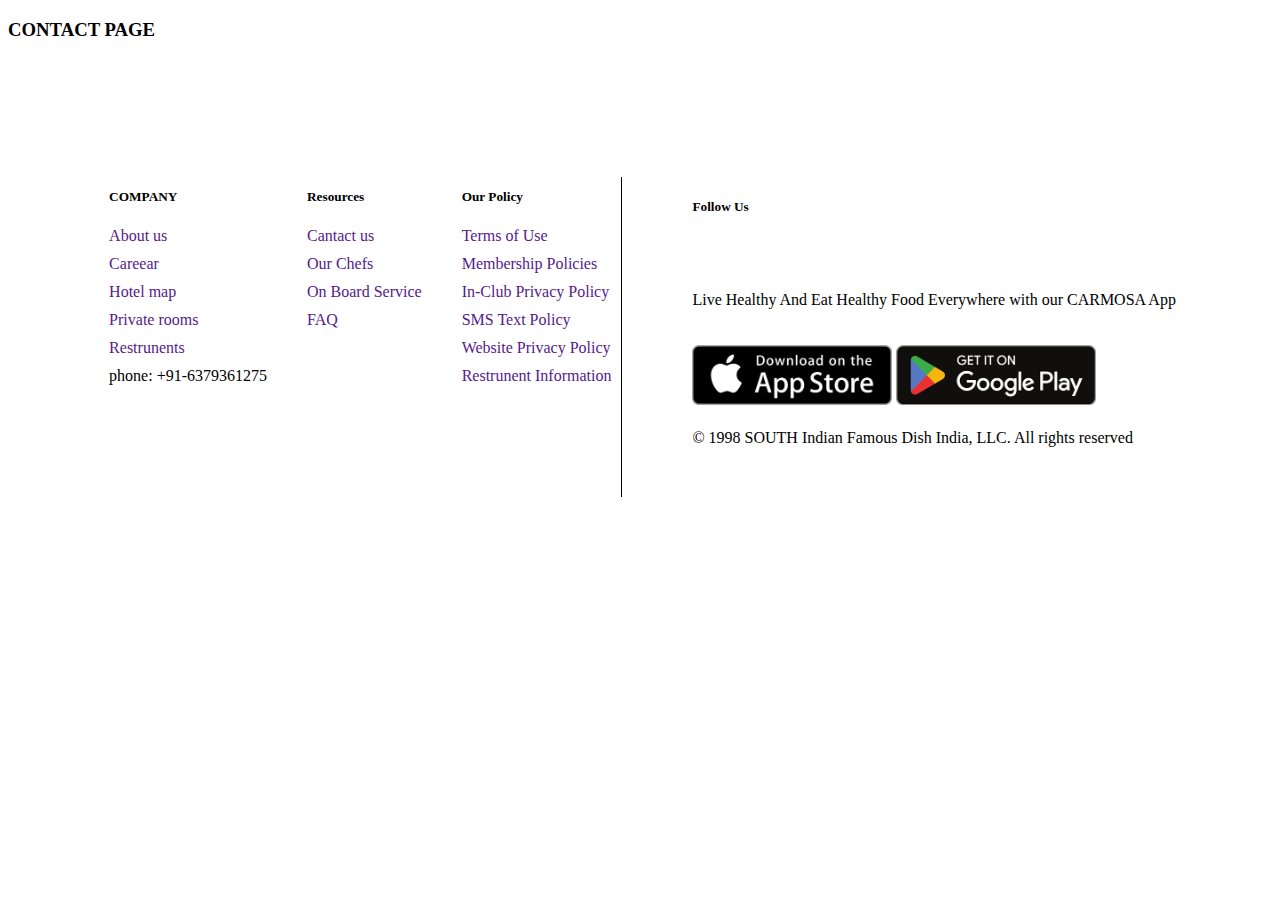
<file: Contactpage.html>
<!DOCTYPE html>
<html lang="en">

<head>
    <meta charset="UTF-8">
    <meta name="viewport" content="width=device-width, initial-scale=1.0">
    <title>Document</title>
    <link rel="stylesheet" href="https://cdnjs.cloudflare.com/ajax/libs/font-awesome/6.7.1/css/all.min.css"
        integrity="sha512-5Hs3dF2AEPkpNAR7UiOHba+lRSJNeM2ECkwxUIxC1Q/FLycGTbNapWXB4tP889k5T5Ju8fs4b1P5z/iB4nMfSQ=="
        crossorigin="anonymous" referrerpolicy="no-referrer" />
    <link rel="stylesheet" href="contact.css">
</head>

<body>
    <h3>CONTACT PAGE</h3>
   

    <footer >
        <div class="footer">
            
            <h5>COMPANY</h5>
            <a href="">About us</a>
            <a href="">Careear</a>
            <a href=""> Hotel map</a>
            <a href="">Private rooms</a>
            <a href="">Restrunents</a>
            <p>phone: +91-6379361275</p>
        </div>

        <div class="Resources">
            <h5>Resources</h5>
            <a href="">Cantact us</a>
            <a href=""> Our Chefs</a>
            <a href=""> On Board Service</a>
            <a href="">FAQ</a>
        </div>
        <div class="OurPolicy">
            <h5>Our Policy</h5>
            <a href="">Terms of Use</a>
            <a href="">Membership Policies</a>
            <a href="">In-Club Privacy Policy</a>
            <a href="">SMS Text Policy</a>
            <a href="">Website Privacy Policy</a>
            <a href=""> Restrunent Information</a>
        </div>
        <div class="hr"></div>
        <div class="follow">
            <h5> Follow Us</h5>
            <div class="icon">
                <a href="" class="blue"><i class="fa-brands fa-twitter"></i></a>
                <a href="" class="pink"><i class="fa-brands fa-instagram"></i></a>
                <a href="" class="white"><i class="fa-brands fa-github"></i></a>
                <a href="" class="red"><i class="fa-brands fa-youtube"></i></a>
            </div>
            <p>Live Healthy And Eat Healthy Food Everywhere with our CARMOSA App</p>
            <div class="app">
                <a href=""><img src="./WhatsApp Image 2024-11-26 at 9.26.01 AM.jpeg" alt=""></a>
                <a href=""><img src="./WhatsApp Image 2024-11-26 at 9.26.02 AM.jpeg" alt=""></a>
            </div>
            <p>© 1998 SOUTH Indian Famous Dish India, LLC. All rights reserved</p>
        </div>

    </footer>
</body>

</html>
</file>
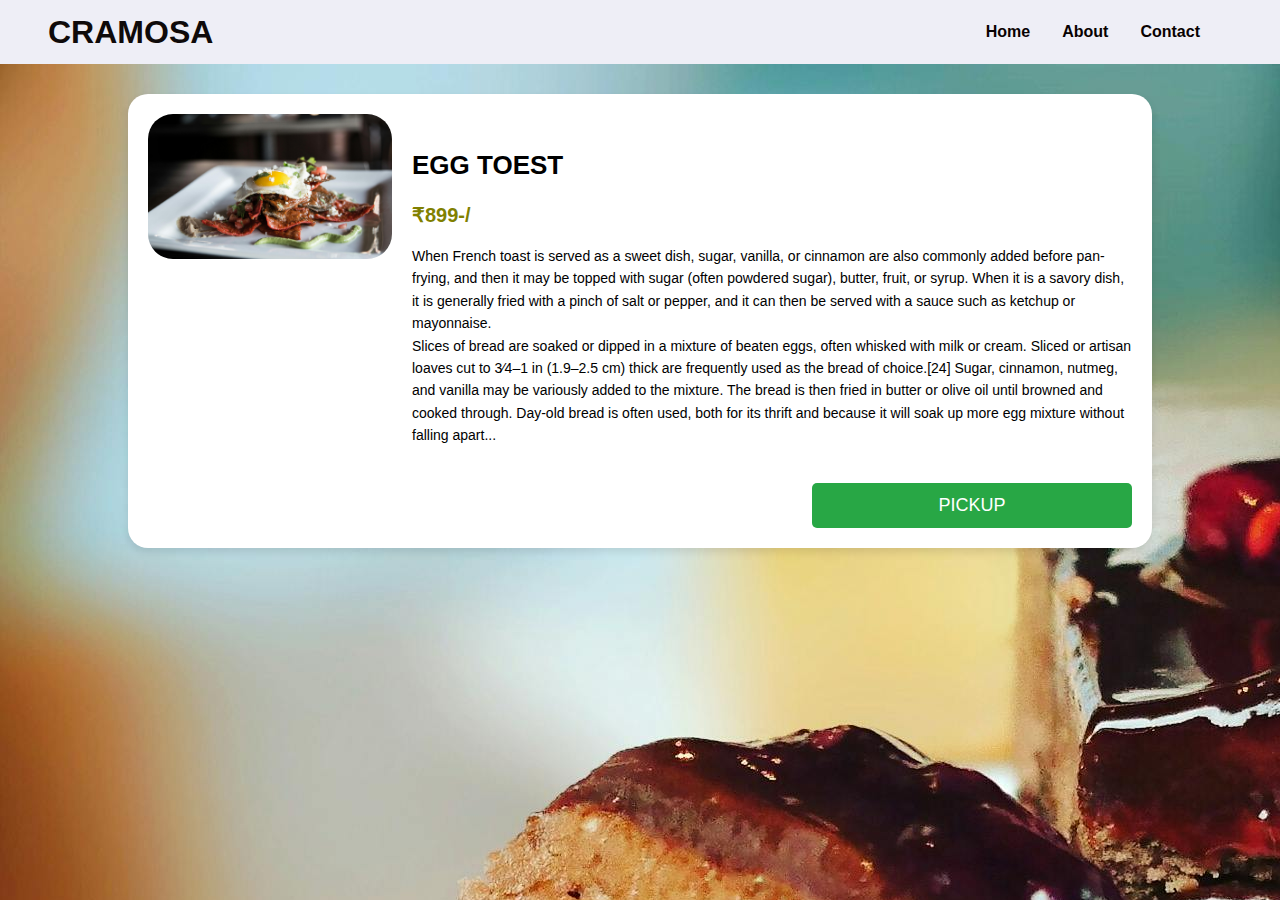
<file: Orders 1.html>
<!DOCTYPE html>
<html lang="en">

<head>
  <meta charset="UTF-8">
  <meta name="viewport" content="width=device-width, initial-scale=1.0">
  <title>Document</title>
  <link rel="stylesheet" href="./addtocart.css">
  <link rel="stylesheet" href="navbar3.css">
</head>

<!-- Header with Navbar -->
<header>
  <nav class="navbar" id="navbar">
    <h2 class="brand">CRAMOSA</h2>
    <ul class="nav_links">
      <li><a href="Own project.html">Home</a></li>
      <li class="dropdown">
        <a href="#">About</a>

      </li>
      <li><a href="Contactpage.html">Contact</a></li>

    </ul>
  </nav>
</header>

<body>
  <section class="product-details">
    <div class="product-image">
      <img src="./02.jpg" alt="Product Image">
    </div>

    <div class="product-info">
      <h2>EGG TOEST</h2>
      <p class="price">₹899-/</p>
      <p class="description">
        When French toast is served as a sweet dish, sugar, vanilla, or cinnamon are also commonly added before
        pan-frying, and then it may be topped with sugar (often powdered sugar), butter, fruit, or syrup. When it is a
        savory dish, it is generally fried with a pinch of salt or pepper, and it can then be served with a sauce such
        as ketchup or mayonnaise.<br>

        Slices of bread are soaked or dipped in a mixture of beaten eggs, often whisked with milk or cream. Sliced or
        artisan loaves cut to 3⁄4–1 in (1.9–2.5 cm) thick are frequently used as the bread of choice.[24] Sugar,
        cinnamon, nutmeg, and vanilla may be variously added to the mixture. The bread is then fried in butter or olive
        oil until browned and cooked through. Day-old bread is often used, both for its thrift and because it will soak
        up more egg mixture without falling apart...<br>
      </p>

      <a href="paymentpage.html"><button class="add-to-cart">PICKUP</button></a>
    </div>
  </section>
</body>

</html>
</file>
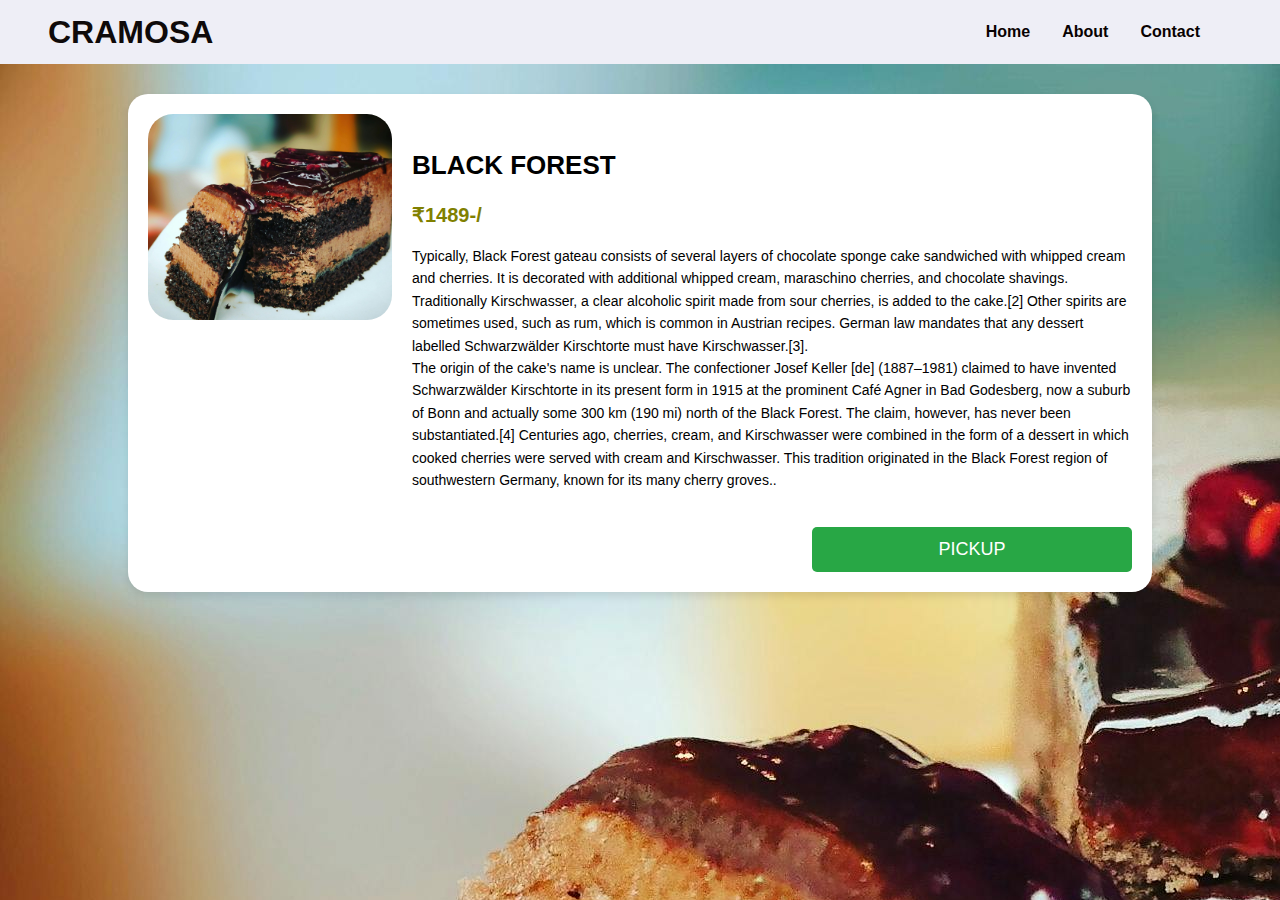
<file: Orders.html>
<!DOCTYPE html>
<html lang="en">

<head>
  <meta charset="UTF-8">
  <meta name="viewport" content="width=device-width, initial-scale=1.0">
  <title>Document</title>
  <link rel="stylesheet" href="./addtocart.css">
  <link rel="stylesheet" href="navbar3.css">
</head>

<!-- Header with Navbar -->
<header>
  <nav class="navbar" id="navbar">
    <h2 class="brand">CRAMOSA</h2>
    <ul class="nav_links">
      <li><a href="Own project.html">Home</a></li>
      <li class="dropdown">
        <a href="#">About</a>

      </li>
      <li><a href="index.html#contact">Contact</a></li>
    
    </ul>
  </nav>
</header>

<body>
  <section class="product-details">
    <div class="product-image">
      <img src="./01.jpg" alt="Product Image">
    </div>

    <div class="product-info">
      <h2>BLACK FOREST</h2>
      <p class="price">₹1489-/</p>
      <p class="description">
        Typically, Black Forest gateau consists of several layers of chocolate sponge cake sandwiched with whipped cream
        and cherries. It is decorated with additional whipped cream, maraschino cherries, and chocolate shavings.
        Traditionally Kirschwasser, a clear alcoholic spirit made from sour cherries, is added to the cake.[2] Other
        spirits are sometimes used, such as rum, which is common in Austrian recipes. German law mandates that any
        dessert labelled Schwarzwälder Kirschtorte must have Kirschwasser.[3].<br>

        The origin of the cake's name is unclear. The confectioner Josef Keller [de] (1887–1981) claimed to have
        invented Schwarzwälder Kirschtorte in its present form in 1915 at the prominent Café Agner in Bad Godesberg, now
        a suburb of Bonn and actually some 300 km (190 mi) north of the Black Forest. The claim, however, has never been
        substantiated.[4] Centuries ago, cherries, cream, and Kirschwasser were combined in the form of a dessert in
        which cooked cherries were served with cream and Kirschwasser. This tradition originated in the Black Forest
        region of southwestern Germany, known for its many cherry groves..<br>
      </p>

      <a href="paymentpage.html"><button class="add-to-cart">PICKUP</button></a>
    </div>
  </section>
</body>

</html>
</file>
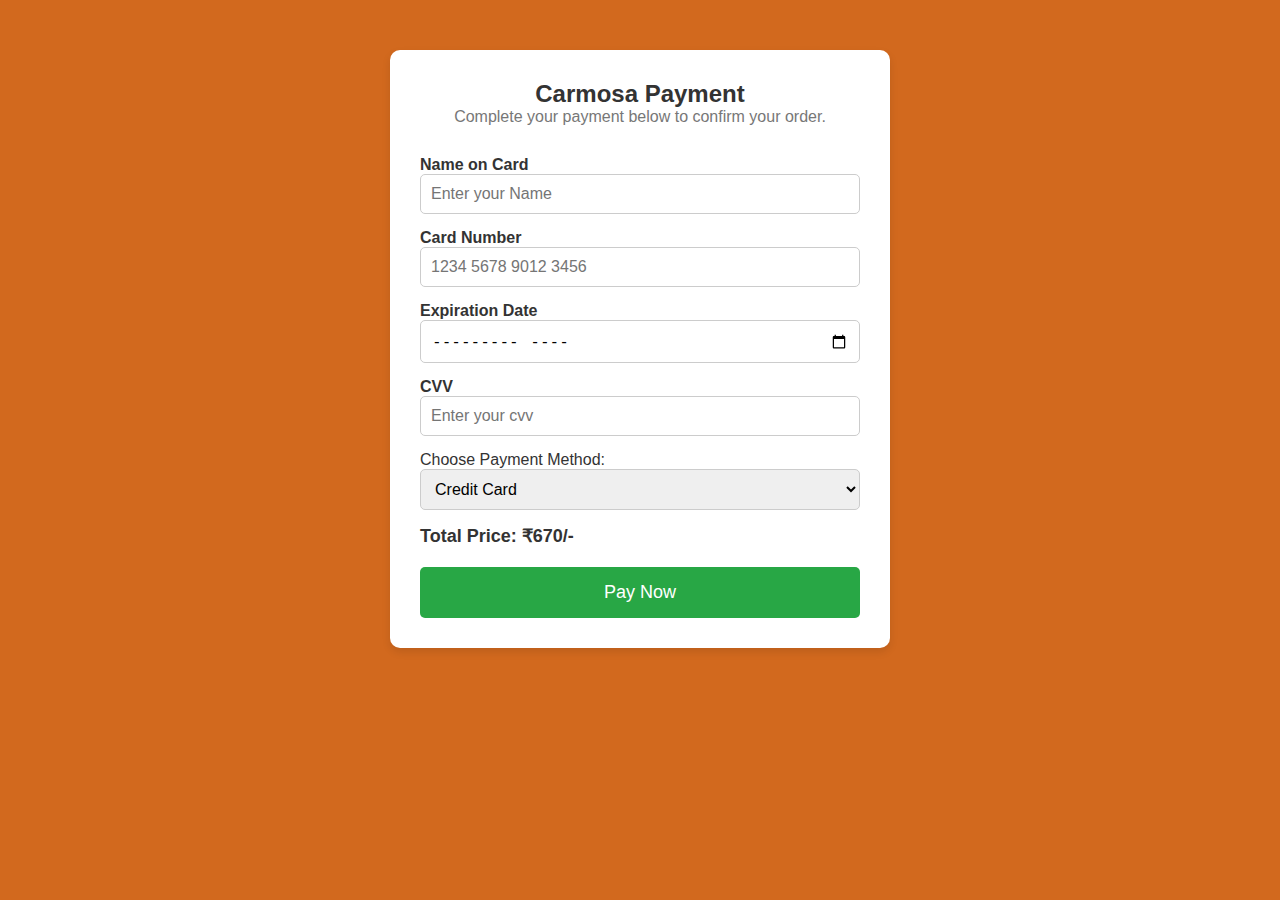
<file: paymentpage.html>
<!DOCTYPE html>
<html lang="en">
<head>
  <meta charset="UTF-8">
  <meta name="viewport" content="width=device-width, initial-scale=1.0">
  <title>Payment Page</title>
  <link rel="stylesheet" href="payment.css">
</head>
<body>
  <div class="payment-container">
    <div class="payment-header">
      <h1>Carmosa Payment</h1>
      <p>Complete your payment below to confirm your order.</p>
    </div>

    <form action="#" method="POST" class="payment-form">
      <div class="form-group">
        <label for="name">Name on Card</label>
        <input type="text" id="name" name="name" required placeholder="Enter your Name">
      </div>

      <div class="form-group">
        <label for="card-number">Card Number</label>
        <input type="text" id="card-number" name="card-number" required placeholder="1234 5678 9012 3456">
      </div>

      <div class="form-group">
        <label for="expiry-date">Expiration Date</label>
        <input type="month" id="expiry-date" name="expiry-date" required>
      </div>

      <div class="form-group">
        <label for="cvv">CVV</label>
        <input type="password" id="cvv" name="cvv" required placeholder="Enter your cvv">
      </div>

      <div class="payment-method">
        <label for="payment-method">Choose Payment Method:</label>
        <select id="payment-method" name="payment-method">
          <option value="credit-card">Credit Card</option>
          <option value="debit-card">Debit Card</option>
          <option value="paypal">PayPal</option>
          <option value="cash-on-delivery">Cash on Delivery</option>
        </select>
      </div>

      <div class="total-price">
        <p>Total Price: ₹670/-</p>
      </div>

      <button type="submit" class="payment-btn">Pay Now</button>
    </form>
  </div>
</body>
</html>
</file>
<file: contact.css>
footer{
    flex-wrap: wrap;
    display: flex;
    padding-left: 8%;
    padding-right: 5%;
    margin-top: 10%;
    color: black;
}
.footer{
    flex-direction: row;
}

.footer a{
    display: block;
    margin-top: 10px;
    text-decoration: none;
}
.footer p{
    margin-top: 10px;
}
.Resources h5{
    margin-left: 40px;
}
.Resources  a{
    margin-left: 40px;
    display: block;
    margin-top: 10px;
    text-decoration: none; 
}
.OurPolicy h5{
    margin-left: 40px;
}
.OurPolicy a{
    margin-left: 40px;
    display: block;
    margin-top: 10px;
    text-decoration: none;
}
.hr{
    border-left: 1px solid black;
    height: 300px;
    margin: 10px;
    padding: 10px;
}
.follow{
    margin-left: 40px;
    display: block;
    margin-top: 10px;
    text-decoration: none;   
}
.follow h5{
    
}
.icon a i{
    font-size: 30px;
    margin-left: 20px;
    margin-top: 10px;
}
.follow p{
    margin-top: 20px;
}
.app a img{
    width: 200px;
    margin-top: 20px;
}
.blue:hover{
    color: skyblue;
}
.pink:hover{
    color: rgb(237, 9, 47);
}
.white:hover{
color: black;
}
.red:hover{
    color: red;
}
</file>
<file: addtocart.css>
* {
    margin: 0;
    padding: 0;
    box-sizing: border-box;
    font-family: Arial, sans-serif;
}

body {
    background-image:url(./01.jpg);
    color: #333;
    font-size: 16px;
    line-height: 1.5;
}
.product-details {
    display: flex;
    justify-content: center;
    align-items: flex-start;
    margin: 30px auto;
    padding: 20px;
    background-color: white;
    color: black;
    width: 80%;
    max-width: 1200px;
    box-shadow: 0px 4px 8px rgba(0, 0, 0, 0.1);
    border-radius: 20px;
}

.product-details .product-image {
    flex: 1;
    margin-right: 20px;
    border-radius: 25px;
}

.product-details .product-image img {
    width: 100%;
    max-width: 400px;
    border-radius: 25px;
}

.product-details .product-info {
    flex: 2;
    display: flex;
    flex-direction: column;
    justify-content: flex-start;
    margin-top: 2rem;
}

.product-details .product-info h2 {
    font-size: 26px;
    margin-bottom: 15px;
}

.product-details .product-info .price {
    font-size: 20px;
    font-weight: bold;
    color: olive;
    margin-bottom: 15px;
}

.product-details .product-info .description {
    font-size: 14px;
    margin-bottom: 20px;
    line-height: 1.6;
}

.product-details .product-info .add-to-cart {
    background-color: #28a745;
    color: white;
    padding: 12px 25px;
    border: none;
    cursor: pointer;
    font-size: 18px;
    border-radius: 5px;
    width: 20rem;
    margin: 1rem 0 0 25rem;
}

.product-details .product-info .add-to-cart:hover {
    background-color: orangered;
}
</file>
<file: navbar3.css>
header {
    background-color: rgb(238, 238, 246);
    height: 4rem;
    z-index: 4;
    position: relative;
    font-family: "Lato", sans-serif;
    font-weight: 600;
    width: 100vw;
}

.brand {
    font-family: "Bebas Neue", sans-serif;
    font-size: xx-large;
    color: #0f0a0a;
}

.navbar {
    display: flex;
    justify-content: space-between;
    line-height: 4rem;
    margin: 0 3rem;
}

.nav_links {
    display: flex;
    justify-content: space-between;
}

.nav_links li {
    list-style: none;
    margin-right: 2rem;
}
.nav_links li a {
    text-decoration: none;
    color: #080101;
}

.nav_links li:hover {
    transform: translateY(-3px);
}

.nav_links li:hover a {
    color: #FF9C73;
}

.nav_links li a span {
    color: orange;
}

.dropdown {
    position: relative;
}

.dropdown-content {
    display: none;
    position: absolute;
    top: 100%;
    left: 0;
    background-color: rgba(245, 236, 236, 0.9);
    border-radius: 5px;
    padding: 10px 0px;
}

.dropdown-content a {
    color: #fff;
    padding: 0px 12px;
    display: block;
    text-decoration: none;
    margin: -10px 0 -20px 0;
    white-space: nowrap;
}

.dropdown-content a:hover {
    background-color: #e5dfdf;
    border-radius: 7px;
    color: orange; 
}
.dropdown:hover .dropdown-content {
    display: block;
}

.nav_links li:hover .dropdown-content a {
    color: white;
}

.sign-in {
    border: 2px solid white;
    padding: 5px 10px;
    border-radius: 20px;
}
</file>
<file: payment.css>
/* General reset */
* {
    margin: 0;
    padding: 0;
    box-sizing: border-box;
  }
  
  body {
    font-family: Arial, sans-serif;
    background-color: chocolate;
    color: #333;
  }
  
  .payment-container {
    max-width: 500px;
    margin: 50px auto;
    padding: 30px;
    background-color: #fff;
    border-radius: 10px;
    box-shadow: 0 4px 8px rgba(0, 0, 0, 0.1);
  }
  
  .payment-header {
    text-align: center;
    margin-bottom: 30px;
  }
  
  .payment-header h1 {
    font-size: 24px;
    color: #333;
  }
  
  .payment-header p {
    font-size: 16px;
    color: #777;
  }
  
  .payment-form {
    display: flex;
    flex-direction: column;
  }
  
  .form-group {
    margin-bottom: 15px;
  }
  
  .form-group label {
    font-weight: bold;
    margin-bottom: 5px;
  }
  
  .form-group input, .payment-method select {
    padding: 10px;
    font-size: 16px;
    width: 100%;
    border: 1px solid #ccc;
    border-radius: 5px;
  }
  
  .payment-method {
    margin-bottom: 15px;
  }
  
  .payment-method select {
    padding: 10px;
  }
  
  .total-price {
    font-size: 18px;
    margin-bottom: 20px;
    font-weight: bold;
    color: #333;
  }
  
  .payment-btn {
    padding: 15px;
    background-color: #28a745;
    color: white;
    border: none;
    border-radius: 5px;
    font-size: 18px;
    cursor: pointer;
    transition: background-color 0.3s ease;
  }
  
  .payment-btn:hover {
    background-color: #b74a1b;
  }
  
  .payment-btn:active {
    background-color: #1e7e34;
  }
</file>
